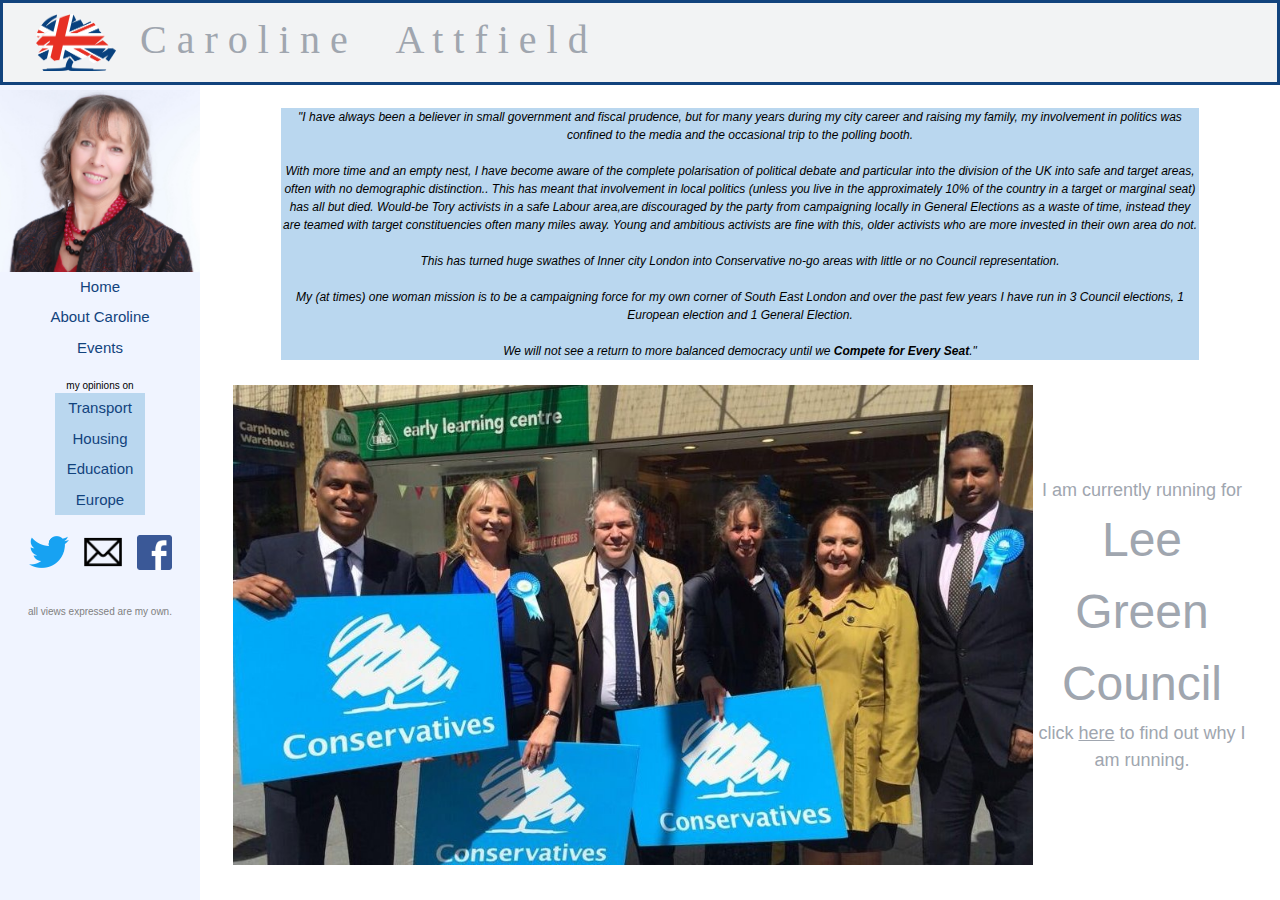
<file: mum/index.html>
<!doctype html>
<html>
	<head>
		<title>Caroline Attfield</title>
		<link href='main.css' rel='stylesheet' type='text/css'/>
		<link rel="stylesheet" href="https://www.w3schools.com/w3css/4/w3.css">
		<meta name="description" content="Caroline Attfield is a Conservtive politician.">
		<meta name="keywords" content="Caroline Attfield, caroline, attfield, conservative, parliamentary, candidate, europe, politics, london, blackheath, lee green, council, lewisham">
	</head>
	
<script>
  (function(i,s,o,g,r,a,m){i['GoogleAnalyticsObject']=r;i[r]=i[r]||function(){
  (i[r].q=i[r].q||[]).push(arguments)},i[r].l=1*new Date();a=s.createElement(o),
  m=s.getElementsByTagName(o)[0];a.async=1;a.src=g;m.parentNode.insertBefore(a,m)
  })(window,document,'script','https://www.google-analytics.com/analytics.js','ga');

  ga('create', 'UA-99369078-1', 'auto');
  ga('send', 'pageview');

</script>

	<body>



		<div id='mySidenav' class='sidenav'>
		<center>
			<!--<img src='http://cliparts.co/cliparts/5iR/rEM/5iRrEMxAT.png' width='180'/>-->
			<img src='img/headshot.jpg' width='200'/>
			<!--<img src='http://cliparts.co/cliparts/5iR/rEM/5iRrEMxAT.png' width='180'/>-->
			<a href='index.html'>Home</a>
			<a href='about.html'>About Caroline</a>
			<a href='events.html'>Events</a><br>
			
			my opinions on
			<div class='carolineOn'>
				
				<a href='transport.html'>Transport</a>
				<a href='housing.html'>Housing</a>
				<a href='education.html'>Education</a>
				<a href='europe.html'>Europe</a>
			</div>
			
			<table>
				<tr><td>
					<a href='https://twitter.com/carolineattfiel?lang=en'><img src='img/twitter.png' width='40'/></a>
				</td><td>
					<a href='mailto:caroline.attfield1@gmail.com'><img src='img/email.png' width='60'/></a>
				</td><td>
					<a href='https://www.facebook.com/carolineattfiel/'><img src='img/facebook.png' width='35'></a>
				</td></tr>
			</table>
			<br>
			<span style='color:gray'>all views expressed are my own.</span>
		</center>
		</div>

		<div id='myHeader' class='header'>
		<table><tr>
			<td><img src='img/tory-logo.png' width='80' height='57' hspace='20'/></td>
			<td><font color="#a0a6af"> C a r o l i n e &nbsp;&nbsp;&nbsp; A t t f i e l d</font></td>
		</tr></table>
		</div>


		<!-- Add all page content inside this div if you want the side nav to push page content to the right (not used if you only want the sidenav to sit on top of the page -->
		<div id="main">
		<center>
		<br>

		<div class="quote">

			"I have always been a believer in small government and fiscal prudence, but for many years during my city career and raising my family, my involvement in politics was confined to the media and the occasional trip to the polling booth.<br><br>

			With more time and an empty nest, I have become aware of the complete polarisation of political debate and particular into the division of the UK into safe and target areas, often with no demographic distinction.. This has meant that involvement in local politics (unless you live in the approximately 10% of the country in a target or marginal seat) has all but died. Would-be Tory activists in a safe Labour area,are discouraged by the party from campaigning locally in General Elections as a waste of time, instead they are teamed with target constituencies often many miles away. Young and ambitious activists are fine with this, older activists who are more invested in their own area do not.<br><br>

			This has turned huge swathes of Inner city London into Conservative no-go areas with little or no Council representation.<br><br>

			My (at times) one woman mission is to be a campaigning force for my own corner of South East London and over the past few years I have run in 3 Council elections, 1 European election and 1 General Election.<br><br> 

			We will not see a return to more balanced democracy until we <b>Compete for Every Seat</b>."
		</div>
		</center>

		<br>

		<table><tr><td>

		<div class="w3-content w3-display-container">
  			<img class="mySlides" src="img/slide1.jpg" style="width:800px">
  			<img class="mySlides" src="img/slide2.jpg" style="width:800px">
 		 	<img class="mySlides" src="img/slide4.jpg" style="width:800px">
  			<img class="mySlides" src="img/slide3.jpg" style="width:800px">

			<!--<button class="w3-button w3-black w3-display-left" onclick="plusDivs(-1)">&#10094;</button>
  			<button class="w3-button w3-black w3-display-right" onclick="plusDivs(1)">&#10095;</button>-->
		</div>

		</td><td align="center"><font color="#a0a6af" size='4pt'>

		I am currently running for</font><br>
		<font color="#a0a6af" size='8pt'>Lee Green Council</font><br><font color="#a0a6af" size='4pt'> click <a href='img/leaflet.pdf'>here</a> to find out why I am running.</font></td></tr></table>

		<br>

<script>
var myIndex = 0;
carousel();

function carousel() {
    var i;
    var x = document.getElementsByClassName("mySlides");
    for (i = 0; i < x.length; i++) {
       x[i].style.display = "none";  
    }
    myIndex++;
    if (myIndex > x.length) {myIndex = 1}    
    x[myIndex-1].style.display = "block";  
    setTimeout(carousel, 3000); // Change image every 4 seconds
}
</script>

		<center>


		  
		  	

		</div>
		
		</center>
	</body>
</html>
</file>
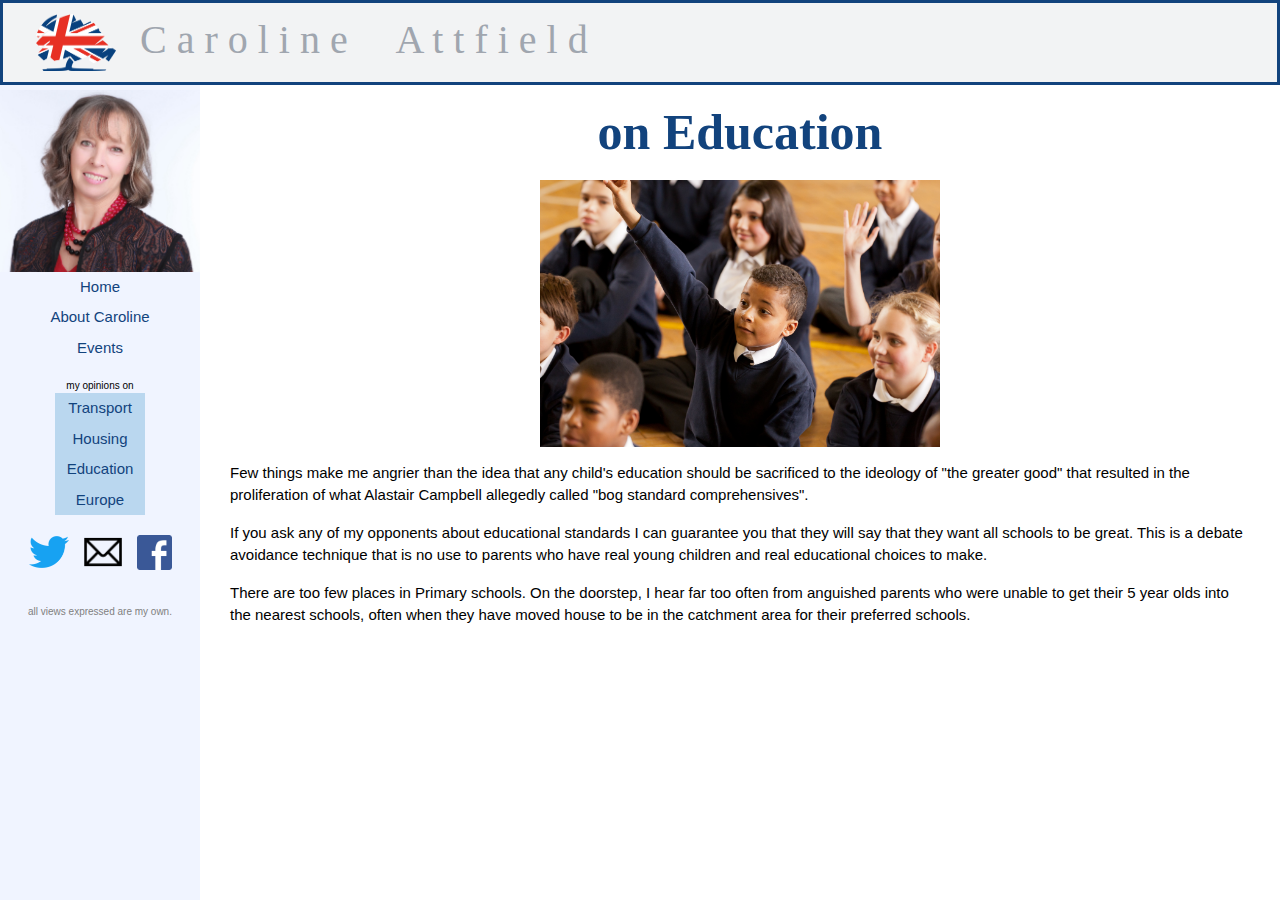
<file: mum/education.html>
<!doctype html>
<html>
	<head>
		<title>Caroline on Education</title>
		<link href='main.css' rel='stylesheet' type='text/css'/>
		<link rel="stylesheet" href="https://www.w3schools.com/w3css/4/w3.css">
	</head>

	<body>



		<div id='mySidenav' class='sidenav'>
		<center>
			<!--<img src='http://cliparts.co/cliparts/5iR/rEM/5iRrEMxAT.png' width='180'/>-->
			<img src='img/headshot.jpg' width='200'/>
			<!--<img src='http://cliparts.co/cliparts/5iR/rEM/5iRrEMxAT.png' width='180'/>-->
			<a href='index.html'>Home</a>
			<a href='about.html'>About Caroline</a>
			<a href='events.html'>Events</a><br>
			
			my opinions on
			<div class='carolineOn'>
				
				<a href='transport.html'>Transport</a>
				<a href='housing.html'>Housing</a>
				<a href='education.html'>Education</a>
				<a href='europe.html'>Europe</a>
			</div>
			
			<table>
				<tr><td>
					<a href='https://twitter.com/carolineattfiel?lang=en'><img src='img/twitter.png' width='40'/></a>
				</td><td>
					<a href='mailto:caroline.attfield1@gmail.com'><img src='img/email.png' width='60'/></a>
				</td><td>
					<a href='https://www.facebook.com/carolineattfiel/'><img src='img/facebook.png' width='35'></a>
				</td></tr>
			</table>
			<br>
			<span style='color:gray'>all views expressed are my own.</span>
		</center>
		</div>

		<div id='myHeader' class='header'>
		<table><tr>
			<td><img src='img/tory-logo.png' width='80' height='57' hspace='20'/></td>
			<td><font color="#a0a6af"> C a r o l i n e &nbsp;&nbsp;&nbsp; A t t f i e l d</font></td>
		</tr></table>
		</div>

		<!-- Add all page content inside this div if you want the side nav to push page content to the right (not used if you only want the sidenav to sit on top of the page -->
		<div id="main">

		<div class='pagetitle'>on Education</div>

		<center>
		<img src='img/education.jpg' width='400'>
		</center>

		<p>Few things make me angrier than the idea that any child's education should be sacrificed to the ideology of "the greater good" that resulted in the proliferation of what Alastair Campbell allegedly called "bog standard comprehensives".</p>

		<p>If you ask any of my opponents about educational standards I can guarantee you that they will say that they want all schools to be great. This is a debate avoidance technique that is no use to parents who have real young children and real educational choices to make.</p>

		<p>There are too few places in Primary schools. On the doorstep, I hear far too often from anguished parents who were unable to get their 5 year olds into the nearest schools, often when they have moved house to be in the catchment area for their preferred schools.</p>

		</div>


	</body>
</html>
</file>
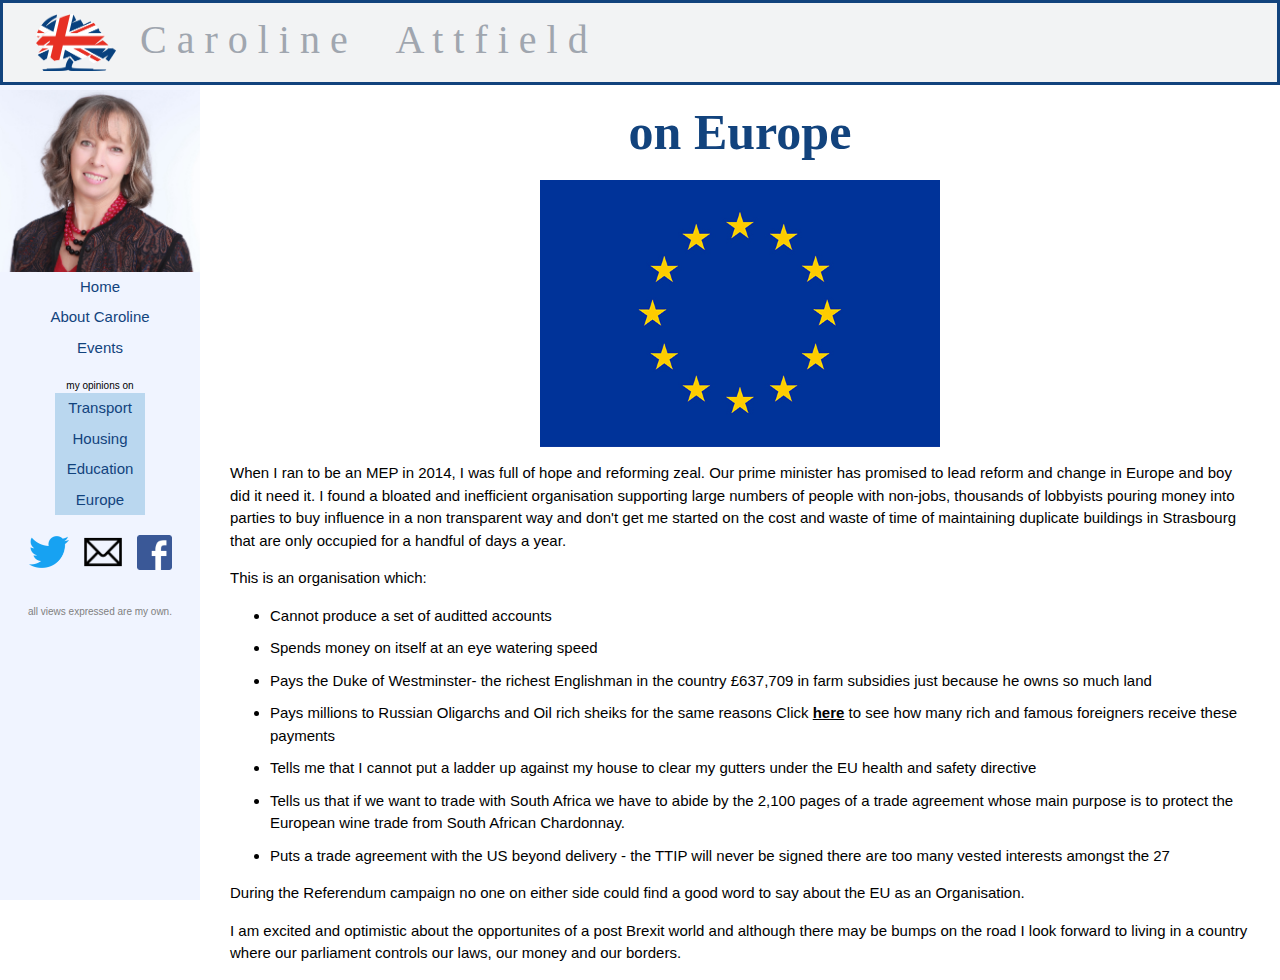
<file: mum/europe.html>
<!doctype html>
<html>
	<head>
		<title>Caroline on Europe</title>
		<link href='main.css' rel='stylesheet' type='text/css'/>
		<link rel="stylesheet" href="https://www.w3schools.com/w3css/4/w3.css">
	</head>

	<body>



		<div id='mySidenav' class='sidenav'>
		<center>
			<!--<img src='http://cliparts.co/cliparts/5iR/rEM/5iRrEMxAT.png' width='180'/>-->
			<img src='img/headshot.jpg' width='200'/>
			<!--<img src='http://cliparts.co/cliparts/5iR/rEM/5iRrEMxAT.png' width='180'/>-->
			<a href='index.html'>Home</a>
			<a href='about.html'>About Caroline</a>
			<a href='events.html'>Events</a><br>
			
			my opinions on
			<div class='carolineOn'>
				
				<a href='transport.html'>Transport</a>
				<a href='housing.html'>Housing</a>
				<a href='education.html'>Education</a>
				<a href='europe.html'>Europe</a>
			</div>
			
			<table>
				<tr><td>
					<a href='https://twitter.com/carolineattfiel?lang=en'><img src='img/twitter.png' width='40'/></a>
				</td><td>
					<a href='mailto:caroline.attfield1@gmail.com'><img src='img/email.png' width='60'/></a>
				</td><td>
					<a href='https://www.facebook.com/carolineattfiel/'><img src='img/facebook.png' width='35'></a>
				</td></tr>
			</table>
			<br>
			<span style='color:gray'>all views expressed are my own.</span>
		</center>
		</div>

		<div id='myHeader' class='header'>
		<table><tr>
			<td><img src='img/tory-logo.png' width='80' height='57' hspace='20'/></td>
			<td><font color="#a0a6af"> C a r o l i n e &nbsp;&nbsp;&nbsp; A t t f i e l d</font></td>
		</tr></table>
		</div>

		<!-- Add all page content inside this div if you want the side nav to push page content to the right (not used if you only want the sidenav to sit on top of the page -->
		<div id="main">

		<div class='pagetitle'>on Europe</div>
		<center>

		<img src='img/europe.jpg' width='400'>
		</center>
		<p>When I ran to be an MEP in 2014, I was full of hope and reforming zeal. Our prime minister has promised to lead reform and change in Europe and boy did it need it. I found a bloated and inefficient organisation supporting large numbers of people with non-jobs, thousands of lobbyists pouring money into parties to buy influence in a non transparent way and don't get me started on the cost and waste of time of maintaining duplicate buildings in Strasbourg that are only occupied for a handful of days a year.</p>
 
		This is an organisation which:

		<ul>
			<li>Cannot produce a set of auditted accounts</li>
			<li>Spends money on itself at an eye watering speed</li>
			<li>Pays the Duke of Westminster- the richest Englishman in the country &pound;637,709 in farm subsidies just because he owns so much land</li>
			<li>Pays millions to Russian Oligarchs and Oil rich sheiks for the same reasons Click <a href='https://docs.google.com/spreadsheets/d/17JXyhterJZ2UI5Z7YYmON6nKrtTLIS3rPCPT4x-CkCk/edit#gid=1315968968'><b>here</b></a> to see how many rich and famous foreigners receive these payments</li>
			<li>Tells me that I cannot put a ladder up against my house to clear my gutters under the EU health and safety directive</li>
			<li>Tells us that if we want to trade with South Africa we have to abide by the 2,100 pages of a trade agreement whose main purpose is to protect the European wine trade from South African Chardonnay.</li>
			<li>Puts a trade agreement with the US beyond delivery - the TTIP will never be signed there are too many vested interests amongst the 27</li>
		</ul>

		<p>During the Referendum campaign no one on either side could find a good word to say about the EU as an Organisation.</p>

		<p>I am excited and optimistic about the opportunites of a post Brexit world and although there may be bumps on the road I look forward to living in a country where our parliament controls our laws, our money and our borders.</p>


		</div>


	</body>
</html>
</file>
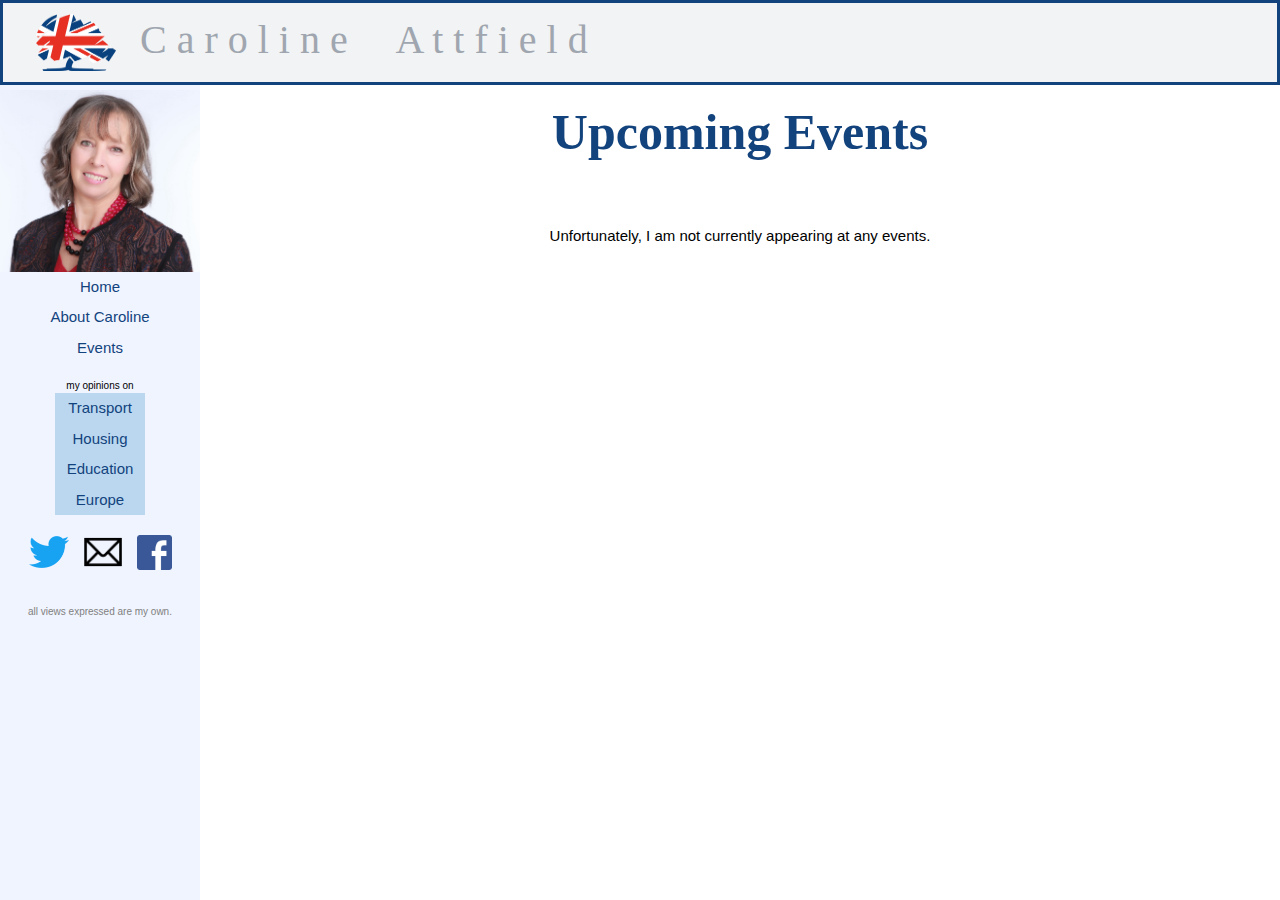
<file: mum/events.html>
<!doctype html>
<html>
	<head>
		<title>Upcoming Events</title>
		<link href='main.css' rel='stylesheet' type='text/css'/>
		<link rel="stylesheet" href="https://www.w3schools.com/w3css/4/w3.css">
	</head>

	<body>



		<div id='mySidenav' class='sidenav'>
		<center>
			<!--<img src='http://cliparts.co/cliparts/5iR/rEM/5iRrEMxAT.png' width='180'/>-->
			<img src='img/headshot.jpg' width='200'/>
			<!--<img src='http://cliparts.co/cliparts/5iR/rEM/5iRrEMxAT.png' width='180'/>-->
			<a href='index.html'>Home</a>
			<a href='about.html'>About Caroline</a>
			<a href='events.html'>Events</a><br>
			
			my opinions on
			<div class='carolineOn'>
				
				<a href='transport.html'>Transport</a>
				<a href='housing.html'>Housing</a>
				<a href='education.html'>Education</a>
				<a href='europe.html'>Europe</a>
			</div>
			
			<table>
				<tr><td>
					<a href='https://twitter.com/carolineattfiel?lang=en'><img src='img/twitter.png' width='40'/></a>
				</td><td>
					<a href='mailto:caroline.attfield1@gmail.com'><img src='img/email.png' width='60'/></a>
				</td><td>
					<a href='https://www.facebook.com/carolineattfiel/'><img src='img/facebook.png' width='35'></a>
				</td></tr>
			</table>
			<br>
			<span style='color:gray'>all views expressed are my own.</span>
		</center>
		</div>

		<div id='myHeader' class='header'>
		<table><tr>
			<td><img src='img/tory-logo.png' width='80' height='57' hspace='20'/></td>
			<td><font color="#a0a6af"> C a r o l i n e &nbsp;&nbsp;&nbsp; A t t f i e l d</font></td>
		</tr></table>
		</div>


		<!-- Add all page content inside this div if you want the side nav to push page content to the right (not used if you only want the sidenav to sit on top of the page -->
		<div id="main">

		<div class='pagetitle'>Upcoming Events</div>

		<center>

		<br><br>
		Unfortunately, I am not currently appearing at any events.

		<!--
		<br>
		I will be appearing at the following hustings:
		<br>
		<br>
		<table class='hustings'>
		<tr><td><span style='font-size:10px'>when?</span></td>
			<td><span style='font-size:10px'>what?</span></td>
			<td><span style='font-size:10px'>where?</span></td></tr></span>
		<tr>
			<td>Wednesday 31st May<br>7:30 pm</td>
			<td><b>Blackheath and Greenwich<br>United Nations Association</b></td>
			<td><a href='http://www.mycenaehouse.co.uk/directions.html'>Mycenae House</a></td>
		</tr><tr>
			<td>Thursday 1st June<br>7:30 pm</td>
			<td><b>General Election Hustings</b></td>
			<td><a href='http://www.christchurcheastgreenwich.org.uk/visit-us'>Christ Church<br>East Greenwich</a></td>
		</tr><tr>
			<td>Sunday 4th June<br>2:30 pm</td>
			<td><b>Charlton Community Hustings</b></td>
			<td><a href='https://www.greenwichheritage.org/visit/charlton-assembly-rooms'>Charlton Assembly<br>Rooms</a></td>

		</tr>
		</table>--></center>

		</div>


	</body>
</html>
</file>
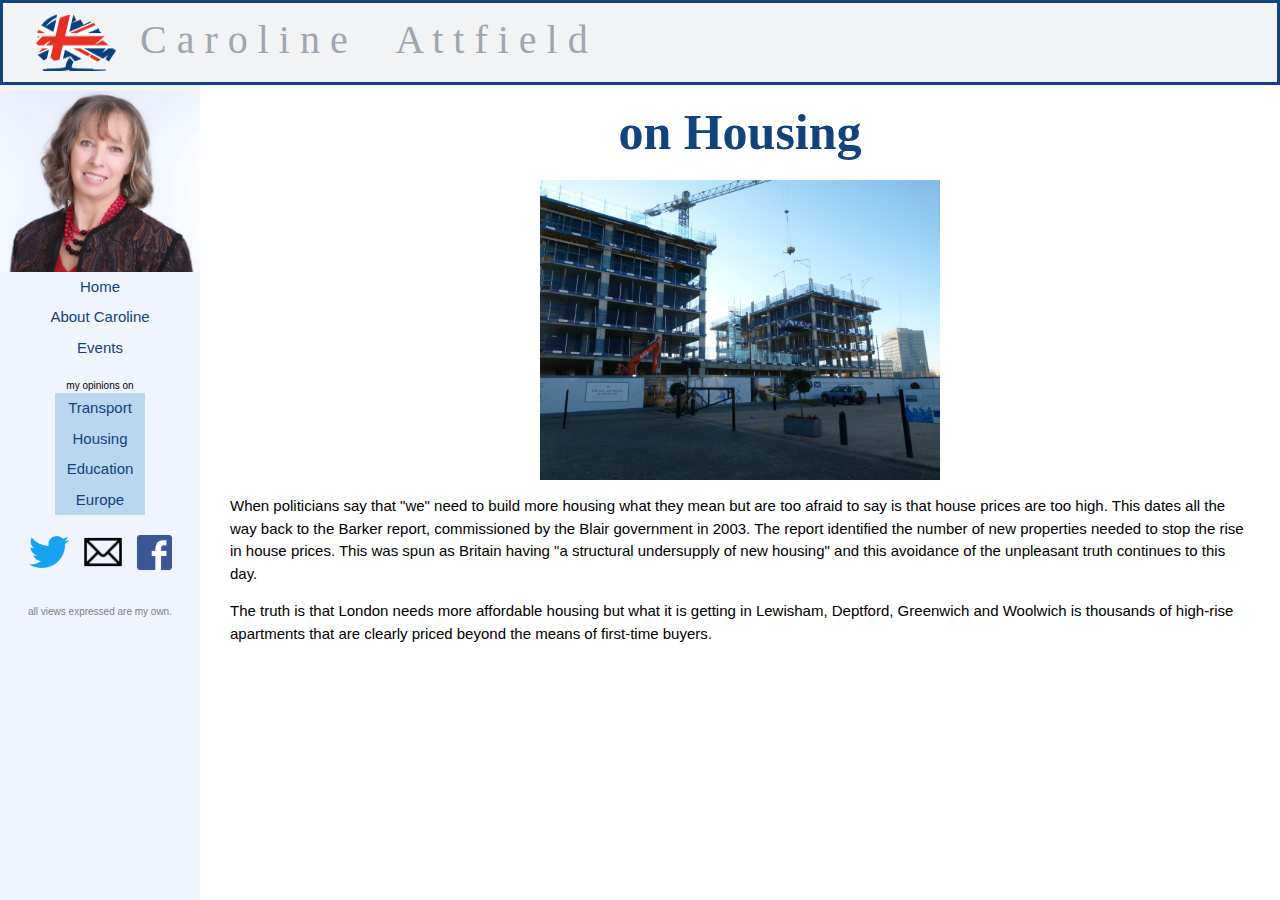
<file: mum/housing.html>
<!doctype html>
<html>
	<head>
		<title>Caroline on Housing</title>
		<link href='main.css' rel='stylesheet' type='text/css'/>
		<link rel="stylesheet" href="https://www.w3schools.com/w3css/4/w3.css">
	</head>

	<body>



		<div id='mySidenav' class='sidenav'>
		<center>
			<!--<img src='http://cliparts.co/cliparts/5iR/rEM/5iRrEMxAT.png' width='180'/>-->
			<img src='img/headshot.jpg' width='200'/>
			<!--<img src='http://cliparts.co/cliparts/5iR/rEM/5iRrEMxAT.png' width='180'/>-->
			<a href='index.html'>Home</a>
			<a href='about.html'>About Caroline</a>
			<a href='events.html'>Events</a><br>
			
			my opinions on
			<div class='carolineOn'>
				
				<a href='transport.html'>Transport</a>
				<a href='housing.html'>Housing</a>
				<a href='education.html'>Education</a>
				<a href='europe.html'>Europe</a>
			</div>
			
			<table>
				<tr><td>
					<a href='https://twitter.com/carolineattfiel?lang=en'><img src='img/twitter.png' width='40'/></a>
				</td><td>
					<a href='mailto:caroline.attfield1@gmail.com'><img src='img/email.png' width='60'/></a>
				</td><td>
					<a href='https://www.facebook.com/carolineattfiel/'><img src='img/facebook.png' width='35'></a>
				</td></tr>
			</table>
			<br>
			<span style='color:gray'>all views expressed are my own.</span>
		</center>
		</div>

		<div id='myHeader' class='header'>
		<table><tr>
			<td><img src='img/tory-logo.png' width='80' height='57' hspace='20'/></td>
			<td><font color="#a0a6af"> C a r o l i n e &nbsp;&nbsp;&nbsp; A t t f i e l d</font></td>
		</tr></table>
		</div>


		<!-- Add all page content inside this div if you want the side nav to push page content to the right (not used if you only want the sidenav to sit on top of the page -->
		<div id="main">

		<div class='pagetitle'>on Housing</div>

		<center>
		<img src='img/housing.jpg' width='400'>
		</center>

		<p>When politicians say that "we" need to build more housing what they mean but are too afraid to say is that house prices are too high. This dates all the way back to the Barker report, commissioned by the Blair government in 2003. The report identified the number of new properties needed to stop the rise in house prices. This was spun as Britain having "a structural undersupply of new housing" and this avoidance of the unpleasant truth continues to this day.</p>

		<p>The truth is that London needs more affordable housing but what it is getting in Lewisham, Deptford, Greenwich and Woolwich is thousands of high-rise apartments that are clearly priced beyond the means of first-time buyers.</p>


		</div>


	</body>
</html>
</file>
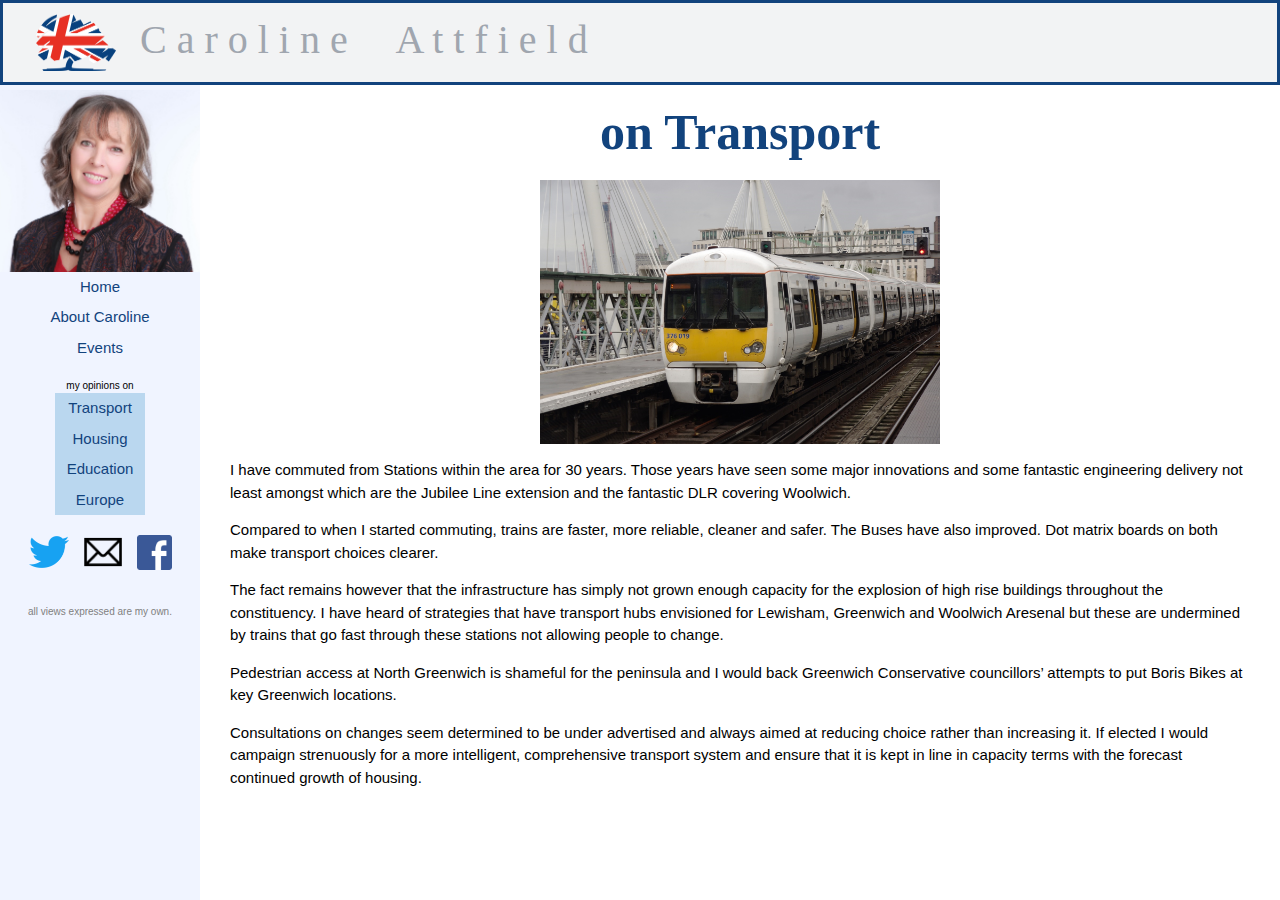
<file: mum/transport.html>
<!doctype html>
<html>
	<head>
		<title>Caroline on Transport</title>
		<link href='main.css' rel='stylesheet' type='text/css'/>
		<link rel="stylesheet" href="https://www.w3schools.com/w3css/4/w3.css">
	</head>

	<body>



		<div id='mySidenav' class='sidenav'>
		<center>
			<!--<img src='http://cliparts.co/cliparts/5iR/rEM/5iRrEMxAT.png' width='180'/>-->
			<img src='img/headshot.jpg' width='200'/>
			<!--<img src='http://cliparts.co/cliparts/5iR/rEM/5iRrEMxAT.png' width='180'/>-->
			<a href='index.html'>Home</a>
			<a href='about.html'>About Caroline</a>
			<a href='events.html'>Events</a><br>
			
			my opinions on
			<div class='carolineOn'>
				
				<a href='transport.html'>Transport</a>
				<a href='housing.html'>Housing</a>
				<a href='education.html'>Education</a>
				<a href='europe.html'>Europe</a>
			</div>
			
			<table>
				<tr><td>
					<a href='https://twitter.com/carolineattfiel?lang=en'><img src='img/twitter.png' width='40'/></a>
				</td><td>
					<a href='mailto:caroline.attfield1@gmail.com'><img src='img/email.png' width='60'/></a>
				</td><td>
					<a href='https://www.facebook.com/carolineattfiel/'><img src='img/facebook.png' width='35'></a>
				</td></tr>
			</table>
			<br>
			<span style='color:gray'>all views expressed are my own.</span>
		</center>
		</div>

		<div id='myHeader' class='header'>
		<table><tr>
			<td><img src='img/tory-logo.png' width='80' height='57' hspace='20'/></td>
			<td><font color="#a0a6af"> C a r o l i n e &nbsp;&nbsp;&nbsp; A t t f i e l d</font></td>
		</tr></table>
		</div>

		<!-- Add all page content inside this div if you want the side nav to push page content to the right (not used if you only want the sidenav to sit on top of the page -->
		<div id="main">

		<div class='pagetitle'>on Transport</div>

			<center>
		<img src='img/transport.jpg' width='400'>
		</center>

		<p>I have commuted from Stations within the area for 30 years. Those years have seen some major innovations and some fantastic engineering delivery not least amongst which are the Jubilee Line extension and the fantastic DLR covering Woolwich.</p>
 
		<p>Compared to when I started commuting, trains are faster, more reliable, cleaner and safer. The Buses have also improved. Dot matrix boards on both make transport choices clearer.</p>
 
		<p>The fact remains however that the infrastructure has simply not grown enough capacity for the explosion of high rise buildings throughout the constituency. I have heard of strategies that have transport hubs envisioned for Lewisham, Greenwich and Woolwich Aresenal but these are undermined by trains that go fast through these stations not allowing people to change.</p>

		<p>Pedestrian access at North Greenwich is shameful for the peninsula and I would back Greenwich Conservative councillors&rsquo; attempts to put Boris Bikes at key Greenwich locations.</p>
 
		<p>Consultations on changes seem determined to be under advertised and always aimed at reducing choice rather than increasing it. If elected I would campaign strenuously for a more intelligent, comprehensive transport system and ensure that it is kept in line in capacity terms with the forecast continued growth of housing.</p>

		</div>


	</body>
</html>
</file>
<file: mum/main.css>
.sidenav {
	height: 100%; /* 100% Full-height */
    width: 200px; /* 0 width - change this with JavaScript */
    position: fixed; /* Stay in place */
    z-index: 1; /* Stay on top */
    top: 0;
    left: 0;
    background-color: #F0F4FF; /* Black*/
    overflow-x: hidden; /* Disable horizontal scroll */
    padding-top: 90px; /* Place content 60px from the top */
    transition: 0.5s; /* 0.5 second transition effect to slide in the */
    font-size:10px;
}

/* The navigation menu links */
.sidenav a {
    padding: 4px 0px 4px 0px;
    text-decoration: none;
    font-size: 15px;
    color: #12437D;
    display: block;
    transition: 0.3s
}


/* When you mouse over the navigation links, change their color */
.sidenav a:hover, .offcanvas a:focus{
    color: #E53329;
}
/*body {}*/
.header {
    height: 85px; /* 100% Full-height */
    width: 100%; /* 0 width - change this with JavaScript */
    position: fixed; /* Stay in place */
    z-index: 1; /* Stay on top */
    top: 0;
    left: 0;
    background-color: #f2f3f4; /* Black*/
    overflow-x: hidden; /* Disable horizontal scroll */
    padding-top: 3px; /* Place content 60px from the top */
    padding-left: 10px;
    border-style: solid;
    border-color: #12437D;
    transition: 0.5s; /* 0.5 second transition effect to slide in the */
    font-family:'Impact';
    font-color: #a0a6af;
    font-size: 40px;
}

.footer {
    width: 100%; /* 0 width - change this with JavaScript */
    background-color: #bad7ef; /* Black*/
    font-family:'Trebuchet MS';
    font-color: gray;
    font-size: 10px;
}

li{
  margin: 10px 0;
}

.carolineOn{
    background-color: #bad7ef;
    width: 90px;
}

.quote{
    background-color: #bad7ef;
    font-style: italic;
    font-size:12px;
    width: 90%;
}


.rotateimg180 {
  -webkit-transform:rotate(180deg);
  -moz-transform: rotate(180deg);
  -ms-transform: rotate(180deg);
  -o-transform: rotate(180deg);
  transform: rotate(180deg);
}

.pagetitle {
    text-align: center;
    font-size: 50px;
    color: #12437D;
    font-weight: bold;
    font-family:'Trebuchet MS';
    padding: 10px 0px 10px 0px;

}

/* Style page content - use this if you want to push the page content to the right when you open the side navigation */
body {
    padding-top: 85px;
    padding-left: 230px;
    padding-right: 30px;
    font-family:'Arial';
}
.aboutimg{
    border-style: solid;
    border-color: #12437D;
    padding: 0px 0px 0px 0px;
    width: 100%;
}



.hustings{
    width: 800px;
    text-align: center;
}


 
 .hustings tr:hover{background-color:#f5f5f5; color:#12437D;}


.imgcell {
    width: 40%;
}

/* On smaller screens, where height is less than 450px, change the style of the sidenav (less padding and a smaller font size) */
@media screen and (max-height: 450px) {
    .sidenav {padding-top: 15px;}
    .sidenav a {font-size: 10px;}
}
</file>
